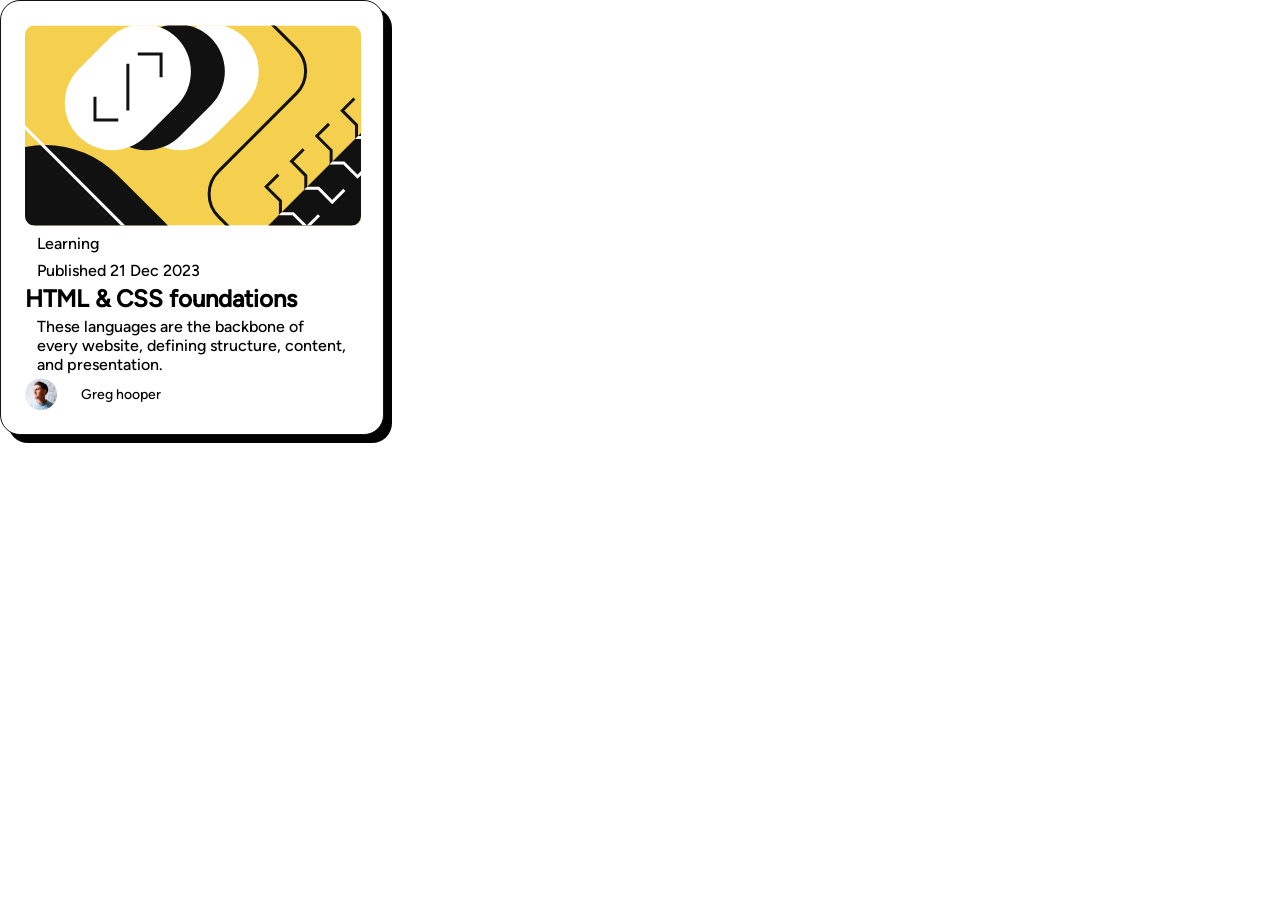
<file: index.html>
<!DOCTYPE html>
<html lang="en">

<head>
  <meta charset="UTF-8">
  <meta name="viewport" content="width=device-width, initial-scale=1.0"> 

  <link rel="icon" type="image/png" sizes="32x32" href="./assets/images/favicon-32x32.png">
  
  <title>Frontend Mentor | Blog preview card</title>

</head>
<link rel="stylesheet" href="espaco.css">

<body>
 <main>

  <article>
    <header>
      <img src="assets/images/illustration-article.svg" alt="">
      <head>

      <p> Learning </p>
      <p> Published 21 Dec 2023 </p>

      <h1> HTML & CSS foundations </h1>
      <p> These languages are the backbone of every website, defining 
        structure, content, and presentation. </p>

        <footer>
          <img src="assets/images/image-avatar.webp" alt="Foto do perfil
           de Greg hooper">
          <p> Greg hooper </p>
        </footer>
    </header>
  </article>

 </main>


</body>

</html>
</file>
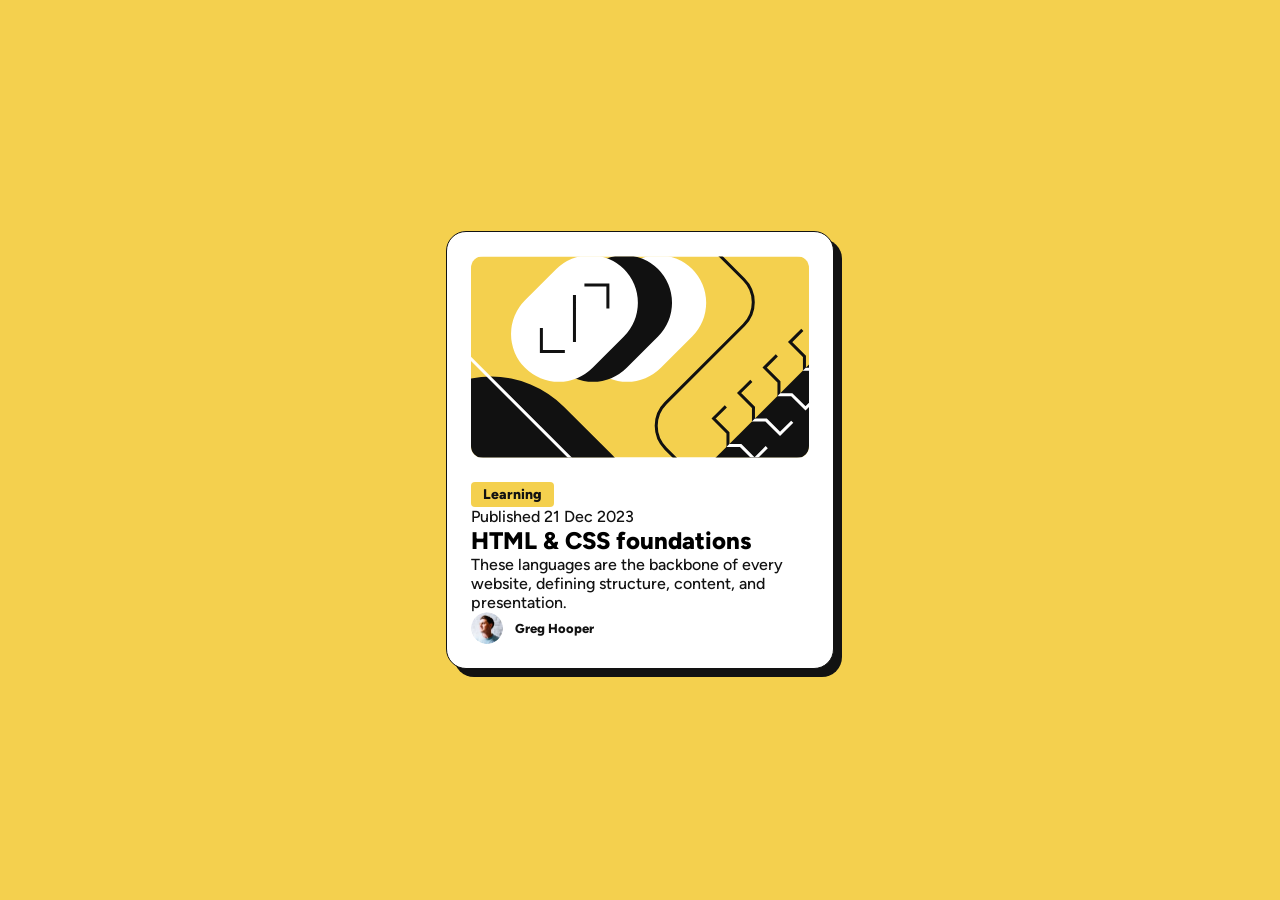
<file: blog-preview-card-main/index.html>
<!DOCTYPE html>
<html lang="en">

<head>
  <meta charset="UTF-8">
  <meta name="viewport" content="width=device-width, initial-scale=1.0">

  <link rel="icon" type="image/png" sizes="32x32" href="./assets/images/favicon-32x32.png">

  <link rel="stylesheet" href="espaco.css">

  <title>Frontend Mento | Blog preview card</title>
</head>

<body>

  <main>

    <article>

      <img src="assets/images/illustration-article.svg" alt="Ilustração do artigo">

      <p class="category">Learning</p>

      <p class="date">Published 21 Dec 2023</p>

      <h1>HTML & CSS foundations</h1>

      <p class="description">
        These languages are the backbone of every website, defining
        structure, content, and presentation.
      </p>

      <footer>

        <img src="assets/images/image-avatar.webp" alt="Foto do perfil de Greg Hooper">

        <p>Greg Hooper</p>

      </footer>

    </article>

  </main>

</body>

</html>
</file>
<file: espaco.css>
/* configurando familia de fontes para o projeto */
@font-face {
    font-family:  "Figtree" ;
    src: url(assets/fonts/static/Figtree-ExtraBold.ttf);
}



@font-face {
    font-family:  "Figtree" ;
    src: url(assets/fonts/static/Figtree-Medium.ttf);
}


body{
    background-color: Yellow: hsl(47, 88%, 63%);;
}

/* LImpado os estilos padroes do navegador */
* {
    margin: -0;
    padding: -0;
    box-sizing: border-box;
}

/* Aplicando estilos gerais */
body{
    background-color: - Yellow: hsl(47, 88%, 63%);
    font-family: "figtree", sans-serif;
}

article{
    background-color: hsl(0, 0%, 100%);
    border-radius: 20px;
    border-width: 1px;
    border-color: hsl(0, 0%, 7%);
    border-style: solid;
    padding: 24px;
    width: 384px;
    box-shadow: 8px 8px;
}

img{
    border-radius: 10px;
}

p{
    padding-top: 4px;
    padding-bottom: 4px;
    padding-left: 12px;
    padding-right: 12px;

    background-color:  Yellow: hsl(47, 88%, 63%);
    border-radius: 4px
}

footer{
display: flex;
align-items: center;  /* Alinhado o conteudo no eixo
vertical */
gap: 12px;
}

footer img{
    width: 32px;
    height: 32px;
}

footer p{
    font-size: 14px;
    fonte
}
</file>
<file: blog-preview-card-main/espaco.css>
/* Configurando as fontes */
@font-face {
    font-family: "Figtree";
    src: url("./assets/fonts/static/Figtree-Medium.ttf");
    font-weight: 500;
}

@font-face {
    font-family: "Figtree";
    src: url("./assets/fonts/static/Figtree-ExtraBold.ttf");
    font-weight: 800;
}


/* Limpando os estilos padrão do navegador */
* {
    margin: 0;
    padding: 0;
    box-sizing: border-box;
}


/* Configurações gerais da página */
body {
    min-height: 100vh;

    background-color: hsl(47, 88%, 63%);

    font-family: "Figtree", sans-serif;

    display: flex;
    justify-content: center;
    align-items: center;
}


/* Cartão */
article {
    width: 388px;

    background-color: hsl(0, 0%, 100%);

    border: 1px solid hsl(0, 0%, 7%);
    border-radius: 20px;

    padding: 24px;

    box-shadow: 8px 8px 0 hsl(0, 0%, 7%);
}


/* Imagem principal */
article img {
    width: 100%;

    border-radius: 12px;

    display: block;
}


/* Texto */
p {
    color: hsl(0, 0%, 7%);
}


/* Rodapé */
footer {
    display: flex;
    align-items: center;
    gap: 12px;
}

footer img {
    width: 32px;
    height: 32px;

    border-radius: 50%;
}

footer p {
    font-size: 13px;
    font-weight: 800;
}

.category {
    display: inline-block;

    background-color: hsl(47, 88%, 63%);

    padding: 4px 12px;

    border-radius: 4px;

    font-size: 14px;
    font-weight: 800;

    margin-top: 24px;
}
</file>
